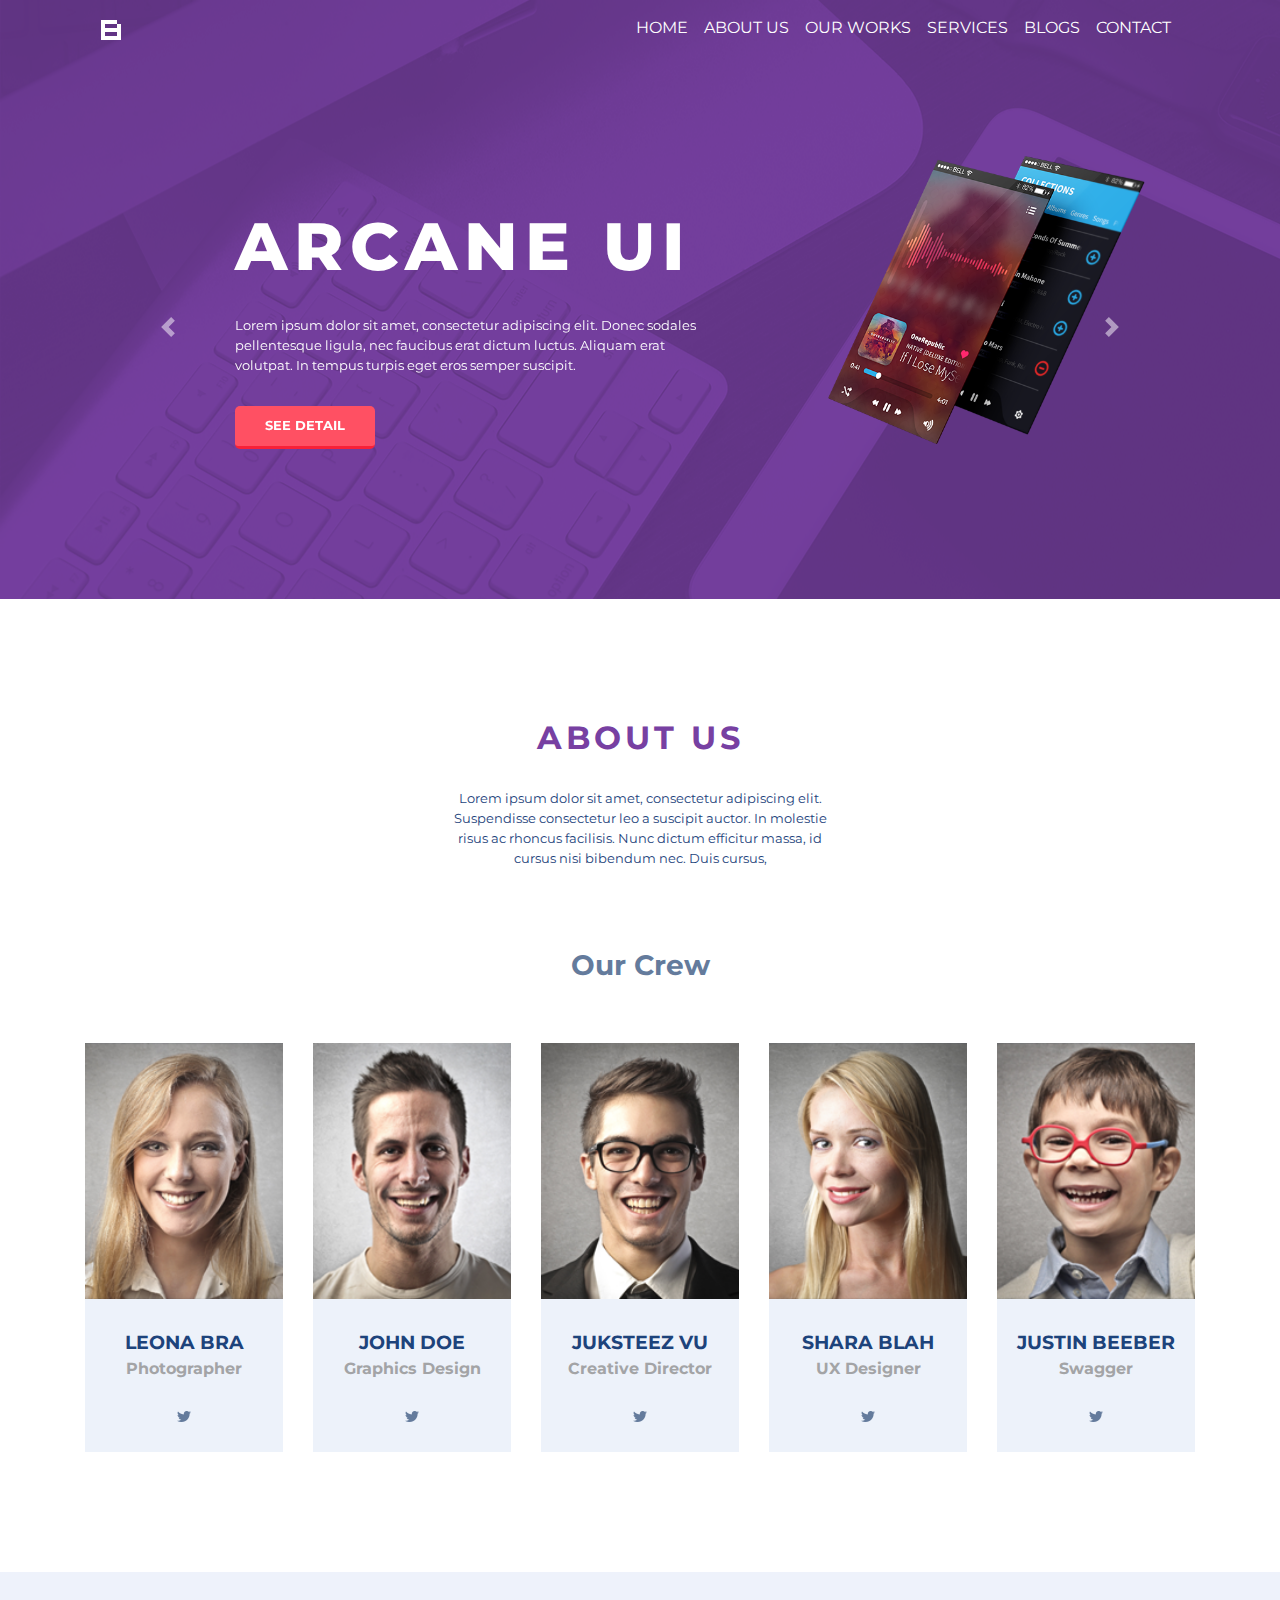
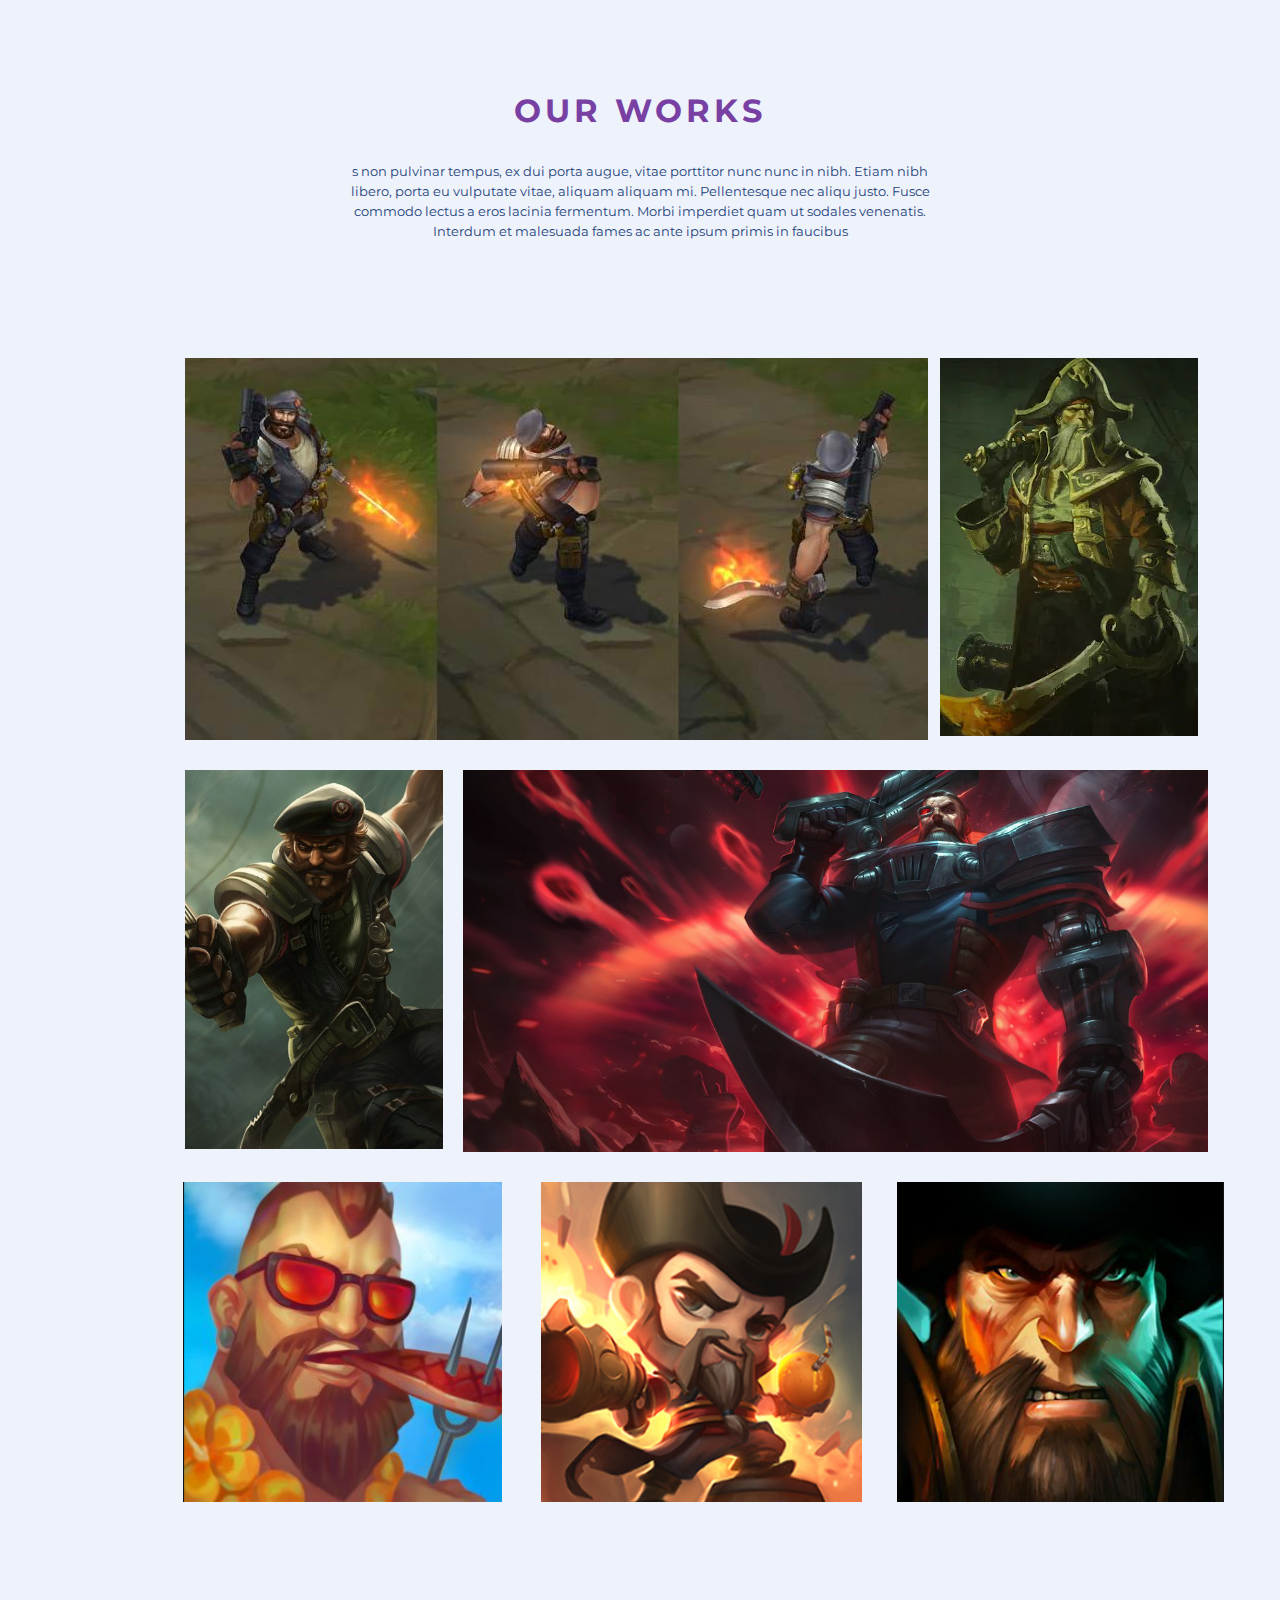
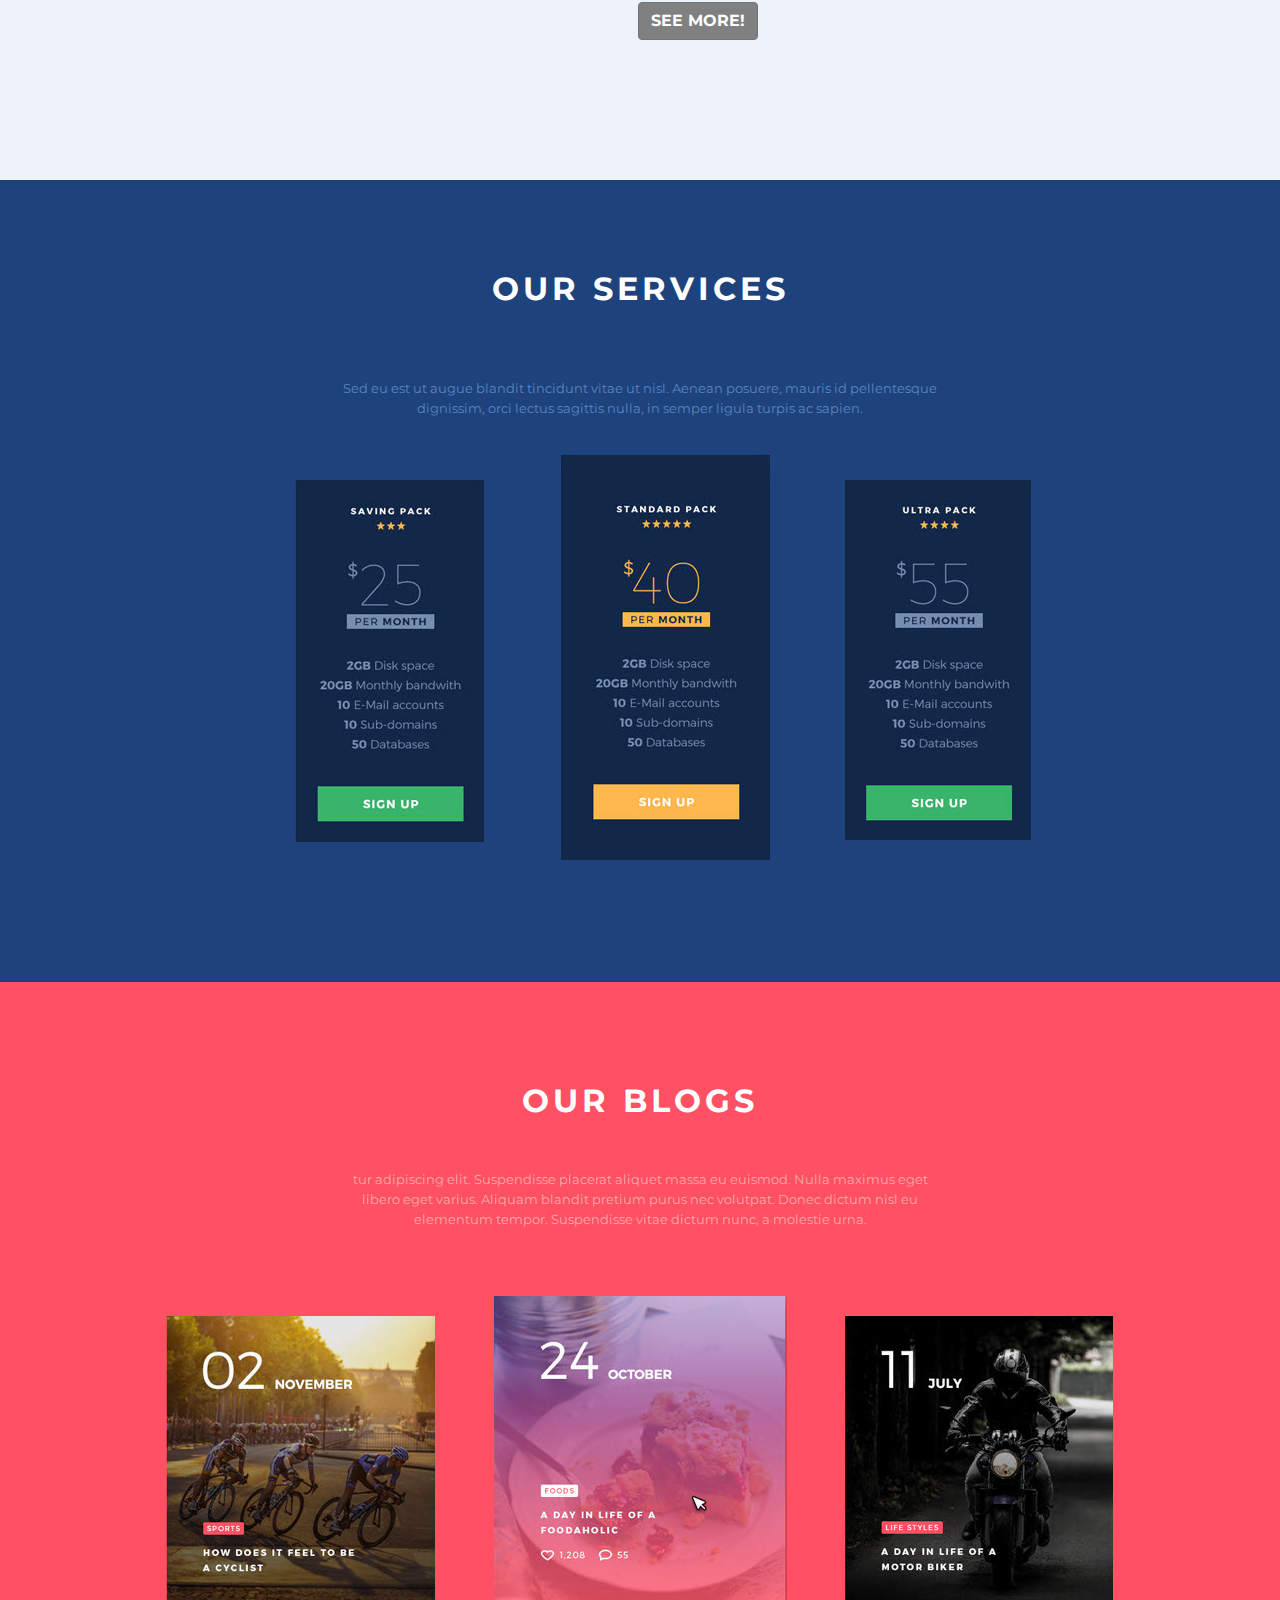
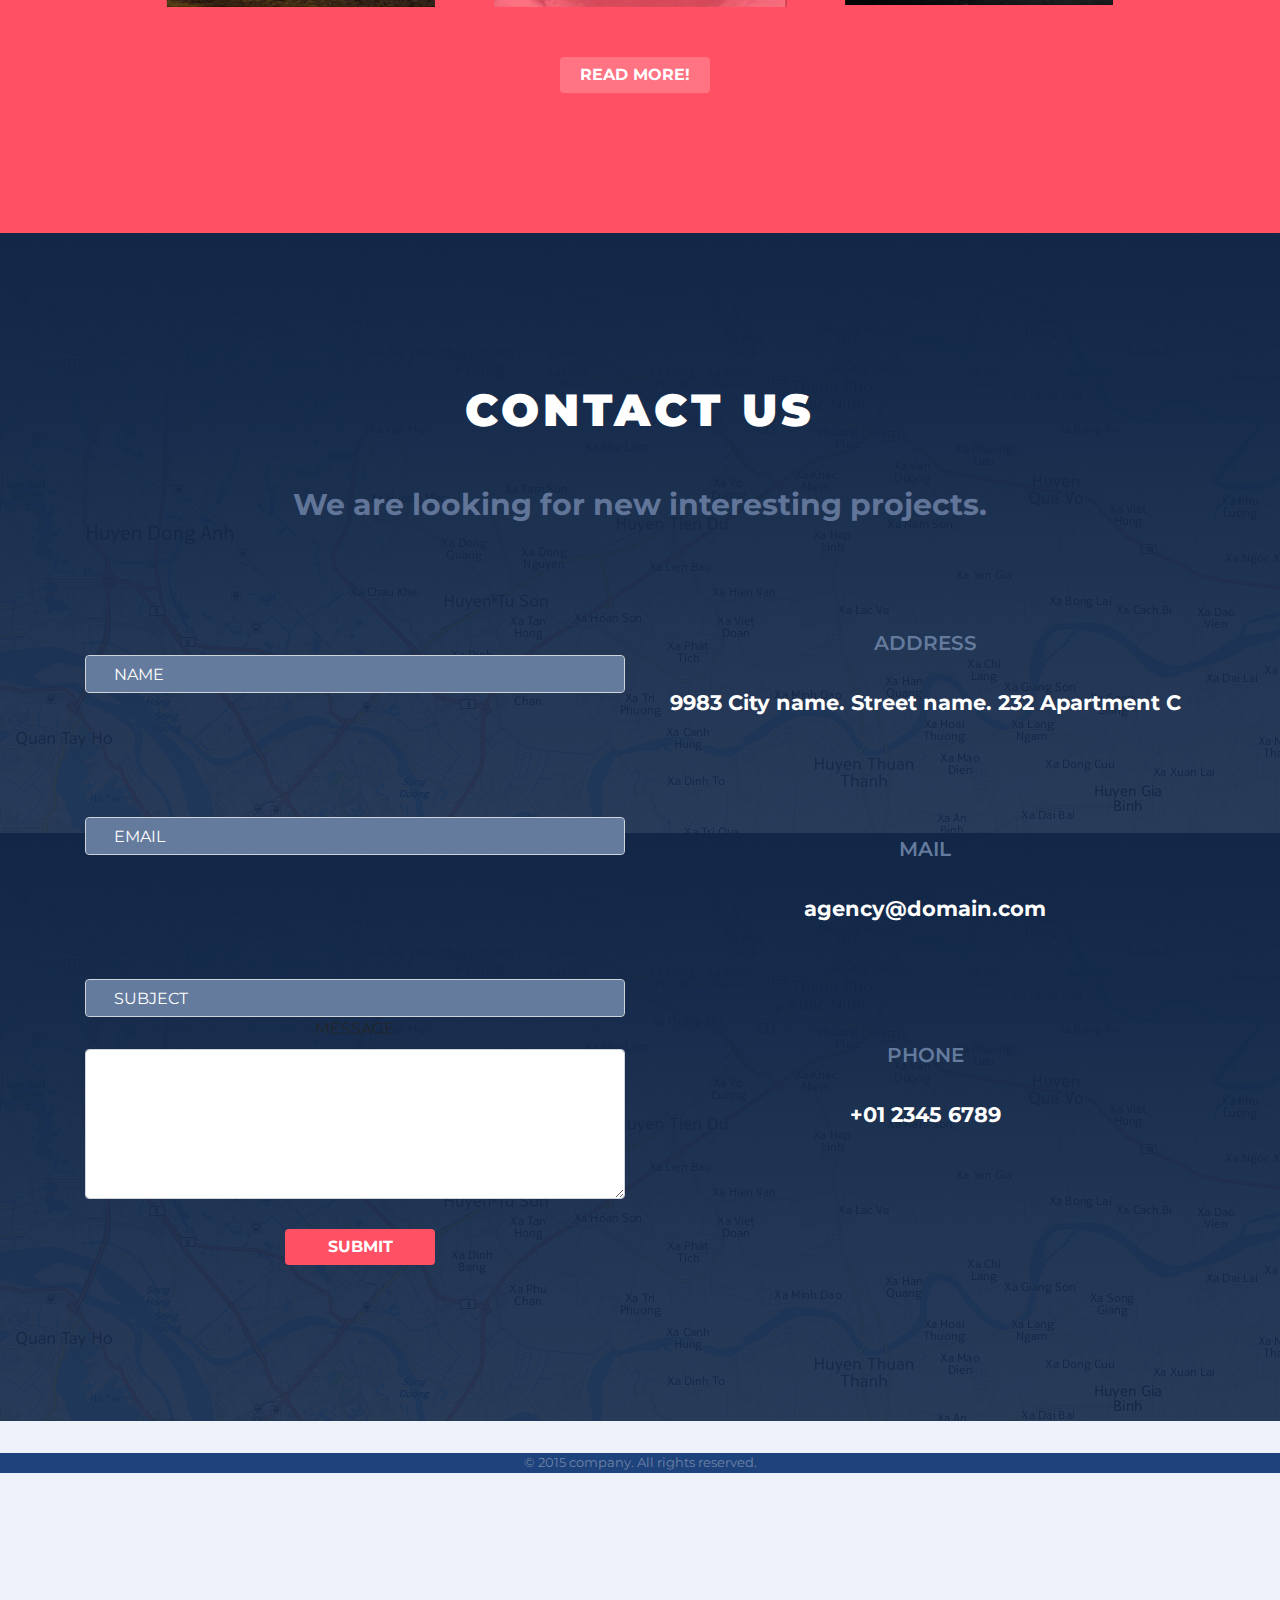
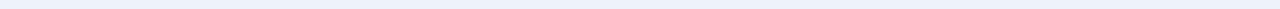
<file: desafio-2/index.html>
<!doctype html>
<html lang="en">

<head>
    <!-- Required meta tags -->
    <meta charset="utf-8">
    <meta name="viewport" content="width=device-width, initial-scale=1, shrink-to-fit=no">
    <link href="https://fonts.googleapis.com/css?family=Montserrat:300,400,700,800&display=swap" rel="stylesheet">


    <!-- Bootstrap CSS -->
    <link rel="stylesheet" href="https://stackpath.bootstrapcdn.com/bootstrap/4.4.1/css/bootstrap.min.css"
        integrity="sha384-Vkoo8x4CGsO3+Hhxv8T/Q5PaXtkKtu6ug5TOeNV6gBiFeWPGFN9MuhOf23Q9Ifjh" crossorigin="anonymous">
    <link rel="stylesheet" href="cssdesafio.css">

    <title>ARCANE UI</title>
</head>

<body>
    <div class="first-section">
        <div class="container">
            <nav class="navbar navbar-expand-lg bg-transparent">
                <a class="navbar-brand" href="#"> <img src="img/LOGO.png" alt="logo"></a>
                <button class="navbar-toggler" type="button" data-toggle="collapse" data-target="#navbarNav"
                    aria-controls="navbarNav" aria-expanded="false" aria-label="Toggle navigation">
                    <span class="navbar-toggler-icon"></span>
                </button>
                <div class="collapse navbar-collapse" id="navbarNav">
                    <ul class="navbar-nav navpage">
                        <li class="nav-item active">
                            <a class="nav-link" href="#">HOME <span class="sr-only">(current)</span></a>
                        </li>
                        <li class="nav-item">
                            <a class="nav-link" href="#">ABOUT US</a>
                        </li>
                        <li class="nav-item">
                            <a class="nav-link" href="#">OUR WORKS</a>
                        </li>
                        <li class="nav-item">
                            <a class="nav-link" href="#">SERVICES</a>
                        </li>
                        <li class="nav-item">
                            <a class="nav-link" href="#">BLOGS</a>
                        </li>
                        <li class="nav-item">
                            <a class="nav-link" href="#">CONTACT</a>
                        </li>
                    </ul>
                </div>
            </nav>
            <div id="carouselExampleControls" class="carousel slide" data-ride="carousel">
                <div class="carousel-inner">
                    <div class="carousel-item active">
                        <div class="row CENTROCAROUSEL">
                            <div class="col-sm-8 PRIMEIROTEXTO">
                                <div class="TEXTO1">
                                    <h1>ARCANE UI</h1>
                                    <P class="primeiroparagrafo">Lorem ipsum dolor sit amet, consectetur adipiscing
                                        elit. Donec sodales
                                        pellentesque ligula, nec faucibus erat dictum luctus. Aliquam erat volutpat. In
                                        tempus turpis eget eros semper suscipit. </P>
                                    <button type="button" class="btn btn-primary">SEE DETAIL</button>
                                </div>
                            </div>
                            <div class="col-sm-4 MARGENCELULAR">
                                <img src="img/celular.png" class="d-block w-100" alt="...">

                            </div>
                        </div>

                    </div>
                </div>
                <a class="carousel-control-prev" href="#carouselExampleControls" role="button" data-slide="prev">
                    <span class="carousel-control-prev-icon" aria-hidden="true"></span>
                    <span class="sr-only">Previous</span>
                </a>
                <a class="carousel-control-next" href="#carouselExampleControls" role="button" data-slide="next">
                    <span class="carousel-control-next-icon" aria-hidden="true"></span>
                    <span class="sr-only">Next</span>
                </a>
            </div>
        </div>
    </div>


    <div class="second-section">
        <div class="container">
            <h2>ABOUT US</h2>
            <p> Lorem ipsum dolor sit amet, consectetur adipiscing elit. Suspendisse consectetur leo a suscipit auctor.
                In molestie risus ac rhoncus facilisis. Nunc dictum efficitur massa, id cursus nisi bibendum nec. Duis
                cursus,</p>
            <h3>Our Crew</h3>
            <div class="row">
                <div class="col">
                    <div class="crewphotos">
                        <img class="facecrew" src="img/leona.png" alt="leona">
                        <span class="crewname">LEONA BRA</span>
                        <br>
                        <span class="crewdesc">Photographer</span>
                        <br>
                        <img src="img/tt.png" class="twitter">
                    </div>
                </div>
                <div class="col">
                    <div class="crewphotos">
                        <img id="johndoe" class="facecrew" src="img/face-3.png" alt="JOHN">
                        <span class="crewname">JOHN DOE</span>
                        <br>
                        <span class="crewdesc">Graphics Design</span>
                        <br>
                        <img src="img/tt.png" class="twitter">
                    </div>
                </div>
                <div class="col">
                    <div class="crewphotos">
                        <img class="facecrew" src="img/face-2.png" alt="JUSK">
                        <span class="crewname">JUKSTEEZ VU</span>
                        <br>
                        <span class="crewdesc">Creative Director</span>
                        <br>
                        <img src="img/tt.png" class="twitter">
                    </div>
                </div>
                <div class="col">
                    <div class="crewphotos">
                        <img class="facecrew" src="img/face-1.png" alt="SHARA">
                        <span class="crewname">SHARA BLAH</span>
                        <br>
                        <span class="crewdesc">UX Designer</span>
                        <br>
                        <img src="img/tt.png" class="twitter">
                    </div>
                </div>
                <div class="col">
                    <div class="crewphotos">
                        <img class="facecrew" src="img/face.png" alt="JUSTIN">
                        <span class="crewname">JUSTIN BEEBER</span>
                        <br>
                        <span class="crewdesc">Swagger</span>
                        <br>
                        <img src="img/tt.png" class="twitter">
                    </div>
                </div>
            </div>
        </div>
    </div>

    <div class="third-section">
        <div class="container">
            <h2>OUR WORKS</h2>
            <p>s non pulvinar tempus, ex dui porta augue, vitae porttitor nunc nunc in nibh. Etiam nibh libero, porta eu
                vulputate vitae, aliquam aliquam mi. Pellentesque nec aliqu justo. Fusce commodo lectus a eros lacinia
                fermentum. Morbi imperdiet quam ut sodales venenatis. Interdum et malesuada fames ac ante ipsum primis
                in faucibus</p>
            <div class="row PHOTOSTHIRDSECTION">
                <div class="col-sm-7 GANGPLANK1">
                    <img src="img/gpzinhoche.png" class="GPNOVATEMIVEL">
                </div>
                <div class="col-sm-5 GANGPLNAK2">
                    <img src="img/Screenshot_1.png" class="GPCLASSICO">
                </div>

                <div class="row PHOTOSTHIRDSECTION2">
                    <div class="col-sm-4 GANGPLANK1">
                        <img src="img/Screenshot_2.png" class="GP">
                    </div>
                    <div class="col-sm-8 GANGPLNAK2">
                        <img src="img/agorasimtemivel.png" class="GPNOVA">
                    </div>

                    <div class="row PHOTOSTHIRDSECTION3">
                        <div class="col-sm-4 GANGPLANK1">
                            <img src="img/GPICON1.png" class="SENTINA1">
                        </div>
                        <div class="col-sm-4 GANGPLNAK2">
                            <img src="img/GPICON2.png" class="SENTINA2">
                        </div>
                        <div class="col-sm-4 GANGPLNAK3">
                            <img src="img/GPICON3.png" class="SENTINA3">
                        </div>
                        <button type="button" class="btn btn-secondary BOTAODOSECTION3">SEE MORE!</button>
                    </div>
                </div>
            </div>
        </div>



        <div class="fourth-section">
            <div class="container">
                <h2>OUR SERVICES</h2>
                <p>Sed eu est ut augue blandit tincidunt vitae ut nisl. Aenean posuere, mauris id pellentesque
                    dignissim, orci lectus sagittis nulla, in semper ligula turpis ac sapien.</p>
                <div class="row PACKS">
                    <div class="col-sm-4">
                        <img src="img/savingpack.png" class="PRIMEIROPACK">
                    </div>
                    <div class="col-sm-4">
                        <img src="img/standardpack.png" class="SEGUNDOPACK">
                    </div>
                    <div class="col-sm-4">
                        <img src="img/ultrapack.png" class="TERCEIROPACK">
                    </div>

                </div>
            </div>
        </div>


        <div class="fifth-section">
            <div class="container">
                <h2>OUR BLOGS</h2>
                <P>tur adipiscing elit. Suspendisse placerat aliquet massa eu euismod. Nulla maximus eget libero eget
                    varius. Aliquam blandit pretium purus nec volutpat. Donec dictum nisl eu elementum tempor.
                    Suspendisse vitae dictum nunc, a molestie urna.</P>
                <div class="row BLOGS">
                    <div class="col-sm-4">
                        <img src="img/THUMB1.png" class="PRIMEIRATHUMB">
                    </div>
                    <div class="col-sm-4">
                        <img src="img/THUMB2.png" class="SEGUNDATHUMB">
                    </div>
                    <div class="col-sm-4">
                        <img src="img/THUMB3.png" class="TERCEIRATHUMB">
                    </div>
                    <button type="button" class="btn btn-secondary BOTAOBLOG">READ MORE!</button>
                </div>
            </div>
        </div>


        <div class="sixth-section">
            <div class="container">
                <h2>CONTACT US</h2>
                <h3>We are looking for new interesting projects.</h3>
                <div class="row FINAL">
                    <div class="col-sm-6">
                        <form>
                            <div class="form-group">
                                <label for="exampleFormControlInput1"></label>
                                <input type="NAME" class="form-control" id="exampleFormControlInput1"
                                    placeholder="    NAME">
                                <label for="exampleFormControlInput1"></label>
                                <input type="NAME" class="form-control" id="exampleFormControlInput1"
                                    placeholder="    EMAIL">
                                <label for="exampleFormControlInput1"> </label>
                                <input type="NAME" class="form-control" id="exampleFormControlInput1"
                                    placeholder="    SUBJECT">
                                <label for="exampleFormControlTextarea1">MESSAGE</label>
                                <textarea class="form-control" id="exampleFormControlTextarea1"
                                    placeholder="message"></textarea></label>
                                <button type="button" class="btn btn-secondary BOTAOBLOG BOTAOFINAL">SUBMIT</button>
                            </div>
                        </form>
                    </div>

                    <div class="col-sm-6 pao">
                        <h4>ADDRESS</h4>
                        <P>9983 City name. Street name. 232 Apartment C</P>
                        <h4>MAIL</h4>
                        <p>agency@domain.com</p>
                        <h4>PHONE</h4>
                        <p>+01 2345 6789</p>
                    </div>
                </div>
            </div>
        </div>
        <div class="final-section">
            <div class="container">
                <p>© 2015 company. All rights reserved.</p>
            </div>
        </div>



























































        <!-- Optional JavaScript -->
        <!-- jQuery first, then Popper.js, then Bootstrap JS -->
        <script src="https://code.jquery.com/jquery-3.4.1.slim.min.js"
            integrity="sha384-J6qa4849blE2+poT4WnyKhv5vZF5SrPo0iEjwBvKU7imGFAV0wwj1yYfoRSJoZ+n"
            crossorigin="anonymous"></script>
        <script src="https://cdn.jsdelivr.net/npm/popper.js@1.16.0/dist/umd/popper.min.js"
            integrity="sha384-Q6E9RHvbIyZFJoft+2mJbHaEWldlvI9IOYy5n3zV9zzTtmI3UksdQRVvoxMfooAo"
            crossorigin="anonymous"></script>
        <script src="https://stackpath.bootstrapcdn.com/bootstrap/4.4.1/js/bootstrap.min.js"
            integrity="sha384-wfSDF2E50Y2D1uUdj0O3uMBJnjuUD4Ih7YwaYd1iqfktj0Uod8GCExl3Og8ifwB6"
            crossorigin="anonymous"></script>
</body>









</html>
</file>
<file: desafio-2/cssdesafio.css>
.navpage{
 margin-left: auto;
}

.first-section{
    background-image: url("img/background-first-section.png");
    color: white;
}

.bg-transparent{
    background-color: transparent;
}

.first-section a{
color: white;
}
.PRIMEIROTEXTO{
    margin-top: 150px;
    margin-bottom: 150px;   
}
.TEXTO1{
    margin-left: 100px;
    margin-right: 100px;
}

.CENTROCAROUSEL{
    margin-left: 35PX;
    margin-right: 35PX;
}
.MARGENCELULAR{
    margin-top: 100px;
}

body{
    font-family: 'Montserrat', sans-serif;
}
h1{
    font-weight: 800;
    font-size: 50pt;
    letter-spacing: 7px;
}
p{
    font-weight: 400;
    font-size: 10pt;}

.primeiroparagrafo{
    margin-top: 30px;
    margin-bottom: 30px;
}




.btn-primary {
    color:white;
    background-color: #ff5063;
    border: 0px solid  #ff5063;
    border-bottom-color: #f82038;
    border-bottom-width: 3px;
    border-radius: 5px;
    padding-top: 10px;
    padding-bottom: 10px;
    padding-left: 30px;
    padding-right: 30px;
    font-size: 10pt;
    font-weight: bold;
    transition-property: background-color, border-color;
    transition-duration: 0.2s;   
}

.btn-primary:hover {
    color: white;
    background-color:#ff7988;
    border: 0px solid #ff7988;
    border-bottom-color: #f82038;
    border-bottom-width: 3px;
    box-shadow: none;
}

.btn-primary:focus,
.btn-primary.focus {
    background-color:  #ff5063;
    border: 0px solid  #ff5063;
    border-bottom-color: #f82038;
    border-bottom-width: 3px;
    box-shadow: 0 0 0 0;
}

.btn-primary.disabled,
.btn-primary:disabled {
    color: white;
}

.btn-primary:not(:disabled):not(.disabled):active,
.btn-primary:not(:disabled):not(.disabled).active,
.show>.btn-primary.dropdown-toggle {
    color: white;
    background-color:#ff7988;
    border: 0px solid #ff7988;
    border-top-color: #f82038;
    border-top-width: 3px;
}

.btn-primary:not(:disabled):not(.disabled):active:focus,
.btn-primary:not(:disabled):not(.disabled).active:focus,
.show>.btn-primary.dropdown-toggle:focus {
    box-shadow: 0 0 0 0;
}







/******************************************************************************RELATIVO Á SEGUNDA SEÇÃO ******************************************************************************/

h2{
    font-weight: bold;
    letter-spacing: 4px;
    color: #7740a2;   
}

.second-section{
    text-align: center;
    padding-top: 120px;
    color: #1d437b;
    padding-bottom: 120px;
    
}

.second-section p{
    max-width: 400px;
    margin-left: auto;
    margin-right: auto;
    margin-top: 32px;
}

.second-section h3{
    margin-top: 80px;
    font-weight: 700;
    color:#647b9c;
    margin-bottom: 60px;
}

.crewphotos{
padding-bottom: 30px;
background-color: #edf2fa;


}
.facecrew{
    width: 100%;
    margin-bottom: 30px;
}
.crewname{
    color: #1d437b;
    font-weight: bold;
    font-size: 14pt;
    
}
.crewdesc{
    color: #a3a4a6;
    font-weight: bold;
    margin-bottom: 30px;
}

.twitter{
margin-top: 30px;
}

#johndoe{
height: 256px;}


/*********************************************RELATIVO Á TERCEIRA SEÇÃO*********************************************/
.third-section h2{
    font-weight: bold;
    letter-spacing: 4px;
}


.third-section{
    background-color: rgb(238, 242, 251);
    text-align: center;
    padding-top: 120px;
    padding-bottom: 120px;
}

.third-section p{
    max-width: 600px;
    margin-left: auto;
    margin-right: auto;
    margin-top: 32px;
    color: #1d437b;
}

.GPNOVATEMIVEL{
margin-top: 100px;
margin-right: 150px;
margin-left: 100px;
}
    
.GPCLASSICO{
    margin-top: 100px;
    margin-left: 190px;
}

.PHOTOSTHIRDSECTION2{
    margin-top: 30px
}

.GP{
    margin-left: 115px;
}

.PHOTOSTHIRDSECTION3{
    margin-top: 30px;
    margin-left: 108px;
}

.SENTINA1{
   height: 320px;
}
.SENTINA2{
    height: 320px;
}
.SENTINA3{
    height: 320px;
}

.BOTAODOSECTION3{
    background-color: grey;
    font-family: 'Montserrat', sans-serif;
    font-style: bold;
    margin-top: 100px;
    margin-left: 475px;
    margin-bottom: 140px;
    font-weight: 700;
}

/*********************************RELATIVO Á QUARTA SEÇÃO*******************************************/

.fourth-section{
    background-color: rgb(30,66,124);
    text-align: center;
    padding-top: 20px;
    padding-bottom: 20px;
    
}
.fourth-section h2{
    font-weight: bold;
    letter-spacing: 4px;
    margin-top: 70px;
    margin-bottom: 70px;
    color: white;
}
.fourth-section p{
    color: rgb(89,134,193)
}
.PRIMEIROPACK{
    margin-top: 45px;
margin-left: 210px;
padding-bottom: 120px;
}
.SEGUNDOPACK{
    margin-top: 20px;
    margin-left: 50px;
}
.TERCEIROPACK{
    margin-top: 45px;
    margin-right: 230px;
}

/******************************RELATIVO Á QUINTA SEÇÃO*********************************************/

.fifth-section{
background-color: rgb(255,80,100);   
}

.fifth-section h2{
    font-weight: bold;
    letter-spacing: 4px;
    padding-top: 100px;
    color: white;
}
.fifth-section p{
    color: rgb(247,169,167);
    padding-bottom: 50px;
    margin-top: 50px;
}

.PRIMEIRATHUMB{
    margin-top: 20px;
    margin-left: 80px;
    margin-bottom: 50px;

}

.SEGUNDATHUMB{
    margin-bottom: 20px;
}
.TERCEIRATHUMB{
    margin-top: 20px;
    margin-right: 150px;
}
.BOTAOBLOG{
    background-color: rgb(255,115,131);
    font-family: 'Montserrat', sans-serif;
    font-style: bold;  
    margin-left: 490px;
    margin-bottom: 140px;
    border: none;
    font-style: unset;
    width: 150px; 
    font-weight: 700;  
}

/***********************REFERENTE Á SEXTA SEÇÃO**********************************************/

.sixth-section{
    background-image: url("img/map.png");
}

.sixth-section h2{
    color: white;
    padding-top: 150px;
    font-weight: 800;
    letter-spacing: 4px;
    font-weight: 900;
    font-size: 45px;
}

.sixth-section h3{
    color: rgb(97,117,152);
    margin-top: 50px;
    font-weight: 700;
    font-size: 30px;
}

#exampleFormControlInput1{
background-color: rgb(100,123,157);
margin-top: 100px;
}

.DENTRODOFORM{
    color: white;
}
.form-group ::placeholder{
    color: white;
}
.col-sm-6 h4{
    color: rgb(100,123,157);
    font-size: 15pt;
    font-weight: 600;
    margin-top: 100px;
    
    
}
.col-sm-6 p{
    color: white;
    font-size: 16pt;
    font-weight: 700;
    font-family:'Montserrat', sans-serif;
    margin-bottom: 15px;
    height: 50px;
}
.pao{
    text-align: 500px;
    font-size: 10px;
}
.com-sm-6 img{
    height: 10pt;
}
#basquete{
    color: white;
    height: 50pt;
}
#exampleFormControlTextarea1{
    width: 540px;
    height: 150px;
    color: white;
}
.form-control{
    color: white;
}
.BOTAOFINAL{
    margin-top: 30px;
    margin-left: 10px;
    background-color: rgb(255,80,100);
    font-weight: 700;
    
}
/************************************ULTIMA SEÇÃO****************************************/
.final-section{
    background-color: rgb(30,66,124);
    
}
.final-section p{
    color:rgb(111,131,164);
    
    
}
</file>
